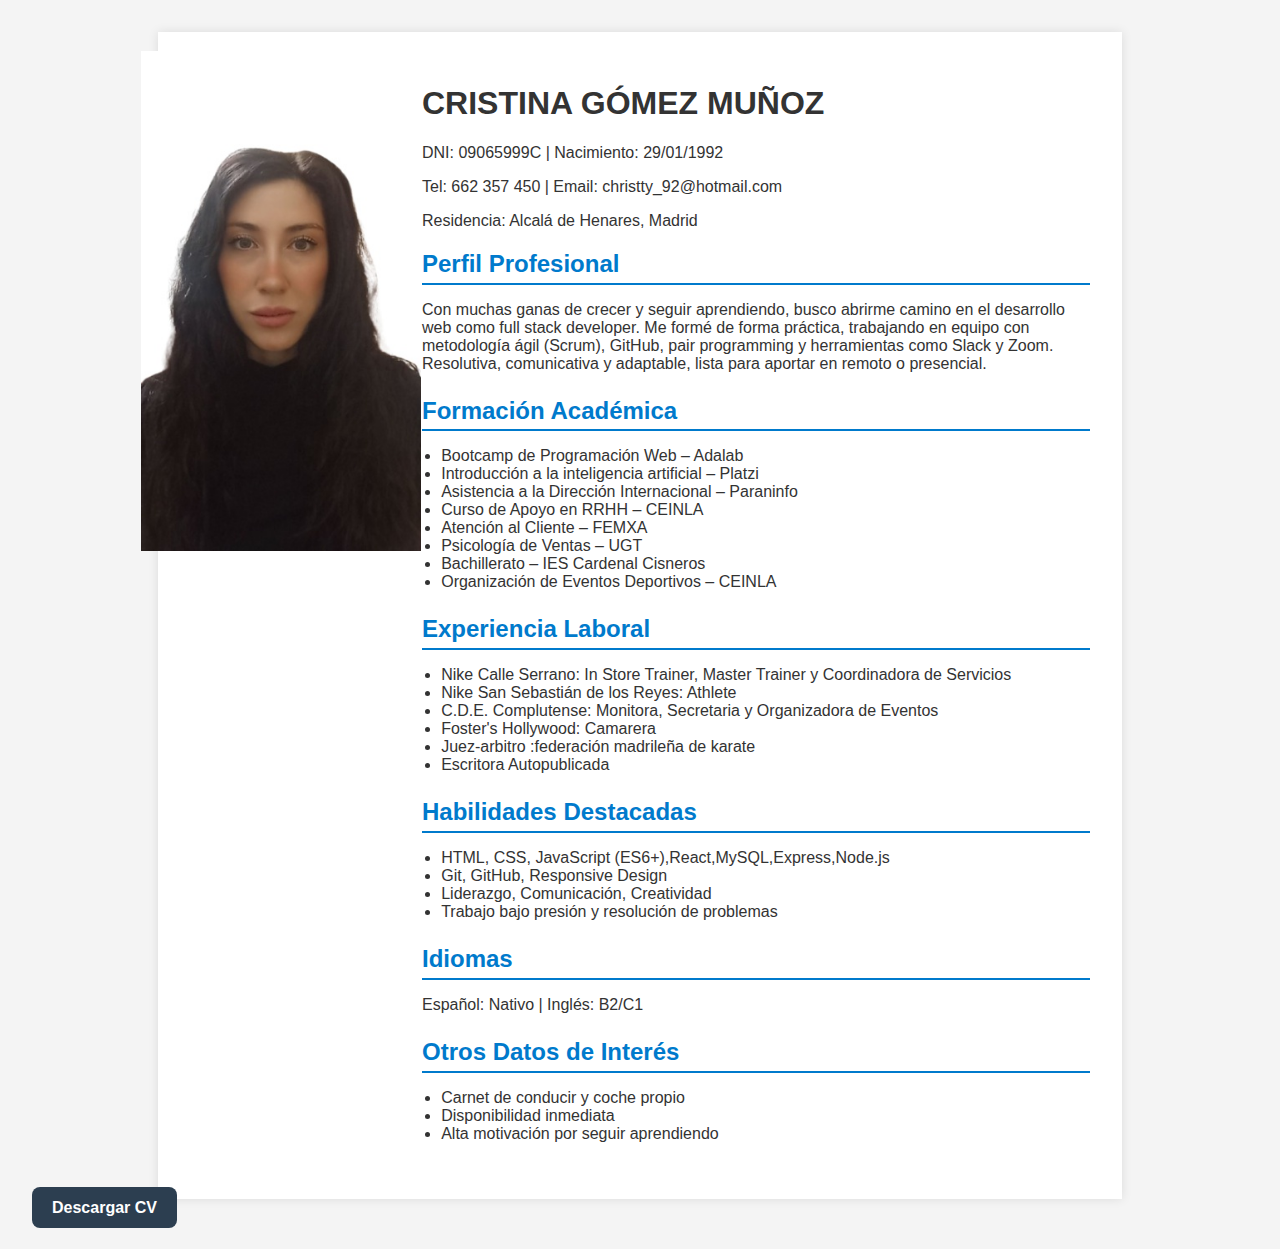
<file: cv.html>
<!DOCTYPE html>
<html lang="es">
<head>
  <meta charset="UTF-8">
  <meta name="viewport" content="width=device-width, initial-scale=1.0">
  <title>CV Cristina Gómez</title>
  <style>
    body {
      font-family: Arial, sans-serif;
      margin: 0;
      padding: 2rem;
      background: #f4f4f4;
      color: #333;
    }
    .cv-container {
      max-width: 900px;
      margin: auto;
      background: #fff;
      padding: 2rem;
      box-shadow: 0 0 10px rgba(0, 0, 0, 0.1);
      display: grid;
      grid-template-columns: 200px 1fr;
      gap: 2rem;
    }
    .profile-photo {
      width: 75%;
      height: 40%;
      background: #ddd;
      display: flex;
      align-items: center;
      justify-content: center;
      font-size: 0.9rem;
      color: #666;
      padding: 1rem;
    }
    .cv-section {
      margin-bottom: 1.5rem;
    }
    .cv-section h2 {
      border-bottom: 2px solid #007ACC;
      padding-bottom: 0.3rem;
      margin-bottom: 1rem;
      color: #007ACC;
    }
    ul {
      padding-left: 1.2rem;
    }
    .btn-descargar {
  padding: 12px 20px;
  background-color: #2c3e50;
  color: white;
  text-decoration: none;
  border-radius: 8px;
  font-weight: bold;
  transition: 0.3s;
}

.btn-descargar:hover {
  background-color: #1abc9c;
}

    

  </style>
</head>
<body>
  <div class="cv-container">
    <div class="profile-photo">
      <img src="./image.jpg" alt="mifoto"width="400" height="500">
    </div>
    <div>
      <h1>CRISTINA GÓMEZ MUÑOZ</h1>
      <p>DNI: 09065999C | Nacimiento: 29/01/1992</p>
      <p>Tel: 662 357 450 | Email: christty_92@hotmail.com</p>
      <p>Residencia: Alcalá de Henares, Madrid</p>

      <div class="cv-section">
        <h2>Perfil Profesional</h2>
        <p>Con muchas ganas de crecer y seguir aprendiendo, busco abrirme camino en el desarrollo web como full stack developer. Me formé de forma práctica, trabajando en equipo con metodología ágil (Scrum), GitHub, pair programming y herramientas como Slack y Zoom. Resolutiva, comunicativa y adaptable, lista para aportar en remoto o presencial.</p>
      </div>

      <div class="cv-section">
        <h2>Formación Académica</h2>
        <ul>
          <li>Bootcamp de Programación Web – Adalab</li>
          <li>Introducción a la inteligencia artificial – Platzi</li>
          <li>Asistencia a la Dirección Internacional – Paraninfo</li>
          <li>Curso de Apoyo en RRHH – CEINLA</li>
          <li>Atención al Cliente – FEMXA</li>
          <li>Psicología de Ventas – UGT</li>
          <li>Bachillerato – IES Cardenal Cisneros</li>
          <li>Organización de Eventos Deportivos – CEINLA</li>
        </ul>
      </div>

      <div class="cv-section">
        <h2>Experiencia Laboral</h2>
        <ul>
          <li>Nike Calle Serrano: In Store Trainer, Master Trainer y Coordinadora de Servicios</li>
          <li>Nike San Sebastián de los Reyes: Athlete</li>
          <li>C.D.E. Complutense: Monitora, Secretaria y Organizadora de Eventos</li>
          <li>Foster's Hollywood: Camarera</li>
            <li>Juez-arbitro :federación madrileña de karate</li>
          <li>Escritora Autopublicada</li>
        </ul>
      </div>

      <div class="cv-section">
        <h2>Habilidades Destacadas</h2>
        <ul>
          <li>HTML, CSS, JavaScript (ES6+),React,MySQL,Express,Node.js</li>
          <li>Git, GitHub, Responsive Design</li>
          <li>Liderazgo, Comunicación, Creatividad</li>
          <li>Trabajo bajo presión y resolución de problemas</li>
        </ul>
      </div>

      <div class="cv-section">
        <h2>Idiomas</h2>
        <p>Español: Nativo | Inglés: B2/C1</p>
      </div>

      <div class="cv-section">
        <h2>Otros Datos de Interés</h2>
        <ul>
          <li>Carnet de conducir y coche propio</li>
          <li>Disponibilidad inmediata</li>
          <li>Alta motivación por seguir aprendiendo</li>
        </ul>
      </div>
    </div>
  </div>
  <div><a href="./cv.pdf" download class="btn-descargar">
  Descargar CV
</a>
</div>
</body>
</html>
</file>
